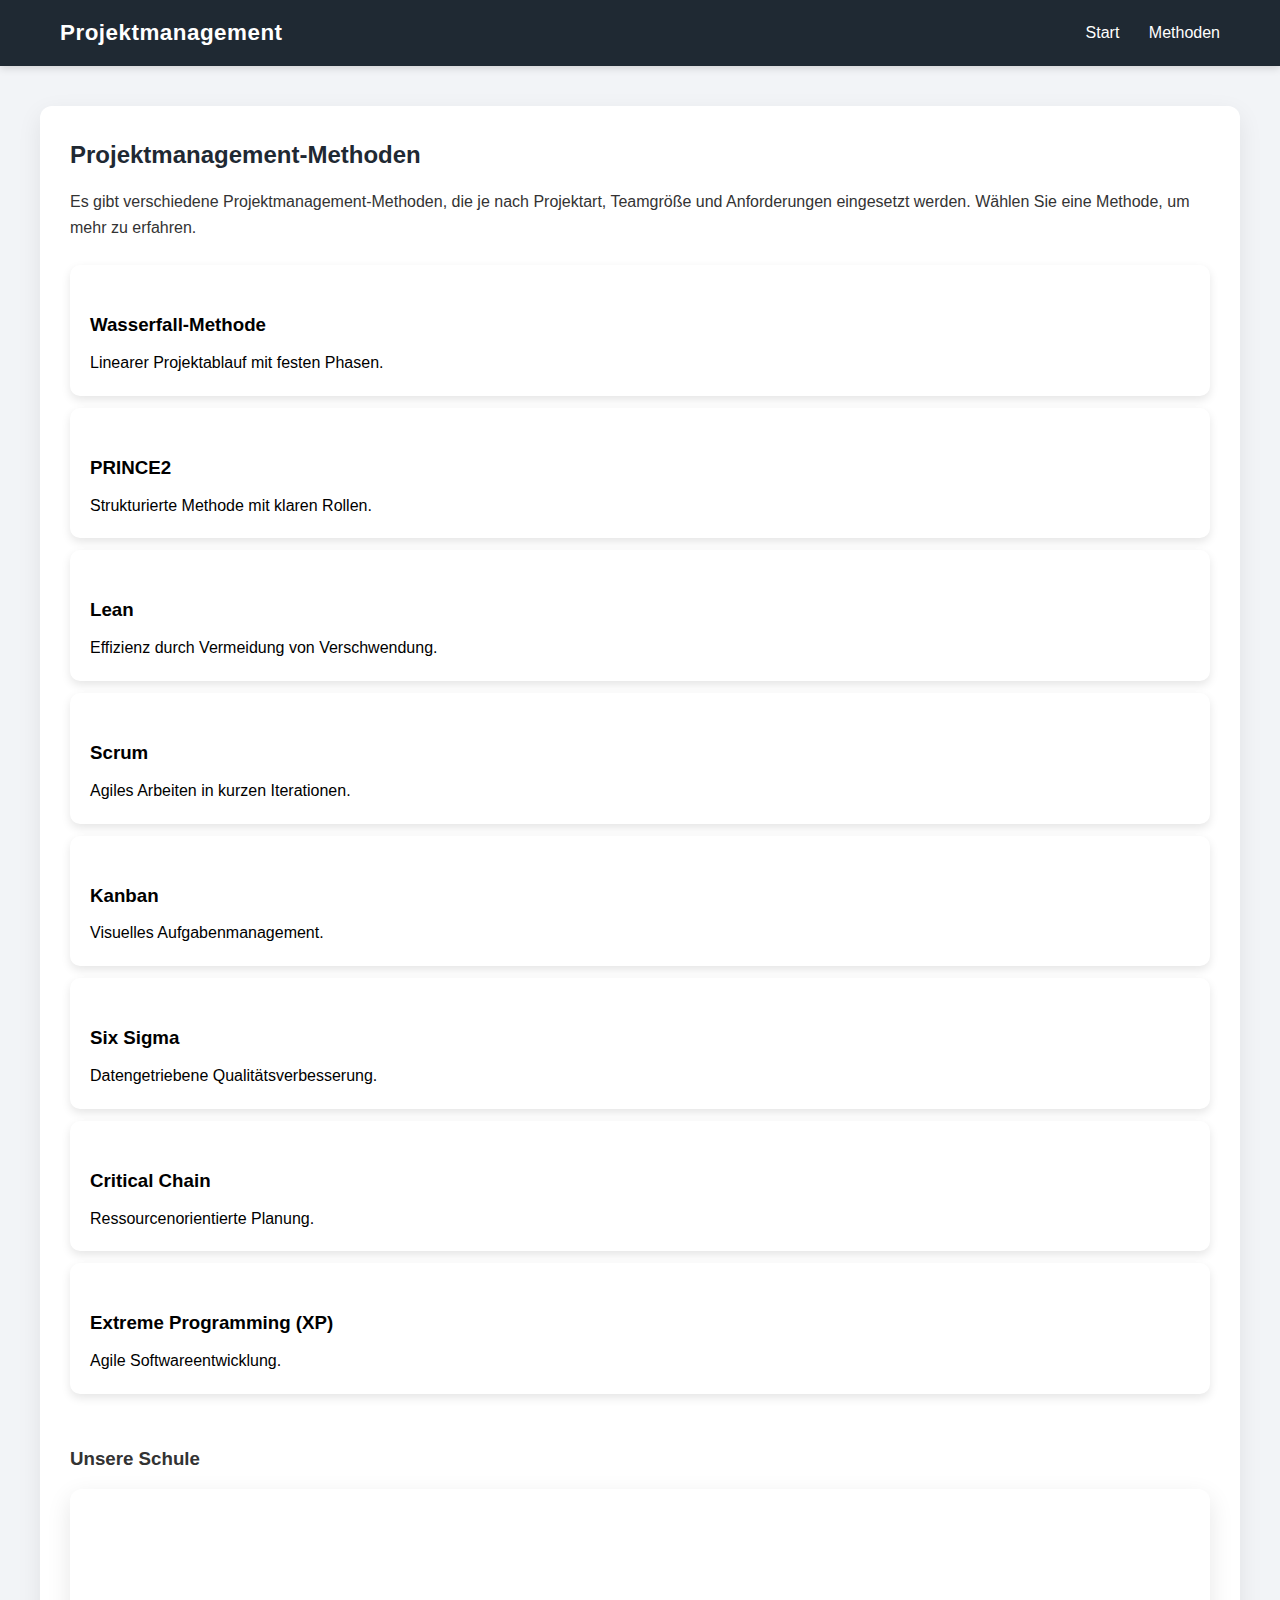
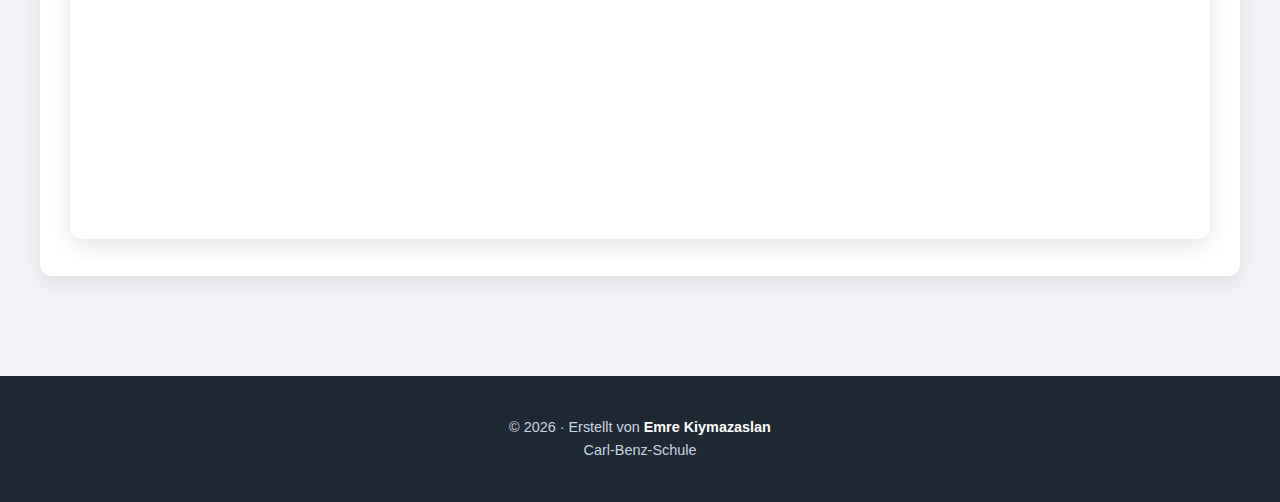
<file: index.html>
<!DOCTYPE html>
<html lang="de">
<head>
    <meta charset="UTF-8">
    <title>Projektmanagement – Methodenübersicht</title>
    <link rel="stylesheet" href="style.css">
</head>
<body>

<header class="site-header">
    <div class="header-container">
        <div class="logo">
            Projektmanagement
        </div>

        <nav class="main-nav">
            <a href="index.html">Start</a>
            <a href="methoden.html">Methoden</a>
        </nav>
    </div>
</header>

<main>
    <h2>Projektmanagement-Methoden</h2>
    <p>
        Es gibt verschiedene Projektmanagement-Methoden, die je nach
        Projektart, Teamgröße und Anforderungen eingesetzt werden.
        Wählen Sie eine Methode, um mehr zu erfahren.
    </p>

    <div class="methoden-grid">

        <a href="wasserfall.html" class="methode">
            <h3>Wasserfall-Methode</h3>
            <p>Linearer Projektablauf mit festen Phasen.</p>
        </a>

        <a href="prince2.html" class="methode">
            <h3>PRINCE2</h3>
            <p>Strukturierte Methode mit klaren Rollen.</p>
        </a>

        <a href="lean.html" class="methode">
            <h3>Lean</h3>
            <p>Effizienz durch Vermeidung von Verschwendung.</p>
        </a>

        <a href="scrum.html" class="methode">
            <h3>Scrum</h3>
            <p>Agiles Arbeiten in kurzen Iterationen.</p>
        </a>

        <a href="kanban.html" class="methode">
            <h3>Kanban</h3>
            <p>Visuelles Aufgabenmanagement.</p>
        </a>

        <a href="six-sigma.html" class="methode">
            <h3>Six Sigma</h3>
            <p>Datengetriebene Qualitätsverbesserung.</p>
        </a>

        <a href="critical-chain.html" class="methode">
            <h3>Critical Chain</h3>
            <p>Ressourcenorientierte Planung.</p>
        </a>

        <a href="xp.html" class="methode">
            <h3>Extreme Programming (XP)</h3>
            <p>Agile Softwareentwicklung.</p>
        </a>

    </div>

    <!-- GOOGLE MAPS SECTION -->
    <section class="map-section">
        <h3>Unsere Schule</h3>
        <iframe 
            src="https://www.google.com/maps/embed?pb=!1m18!1m12!1m3!1d1000.2767712276613!2d7.560371900000001!3d50.350361899999996!2m3!1f0!2f0!3f0!3m2!1i1024!2i768!4f13.1!3m3!1m2!1s0x47be63580be9f41d%3A0x324b7da6427a48cf!2sCarl%20Benz%20Schule%2C%20BBS%20Technik%20Koblenz!5e0!3m2!1sde!2sde!4v1708978091234!5m2!1sde!2sde"
            width="100%" 
            height="350" 
            style="border:0;" 
            allowfullscreen="" 
            loading="lazy">
        </iframe>
    </section>

</main>

<footer class="site-footer">
    <div class="footer-container">
        <p>
            © 2026 · Erstellt von <strong>Emre Kiymazaslan</strong>
        </p>
        <p>
            Carl-Benz-Schule
        </p>
    </div>
</footer>

</body>
</html>
</file>
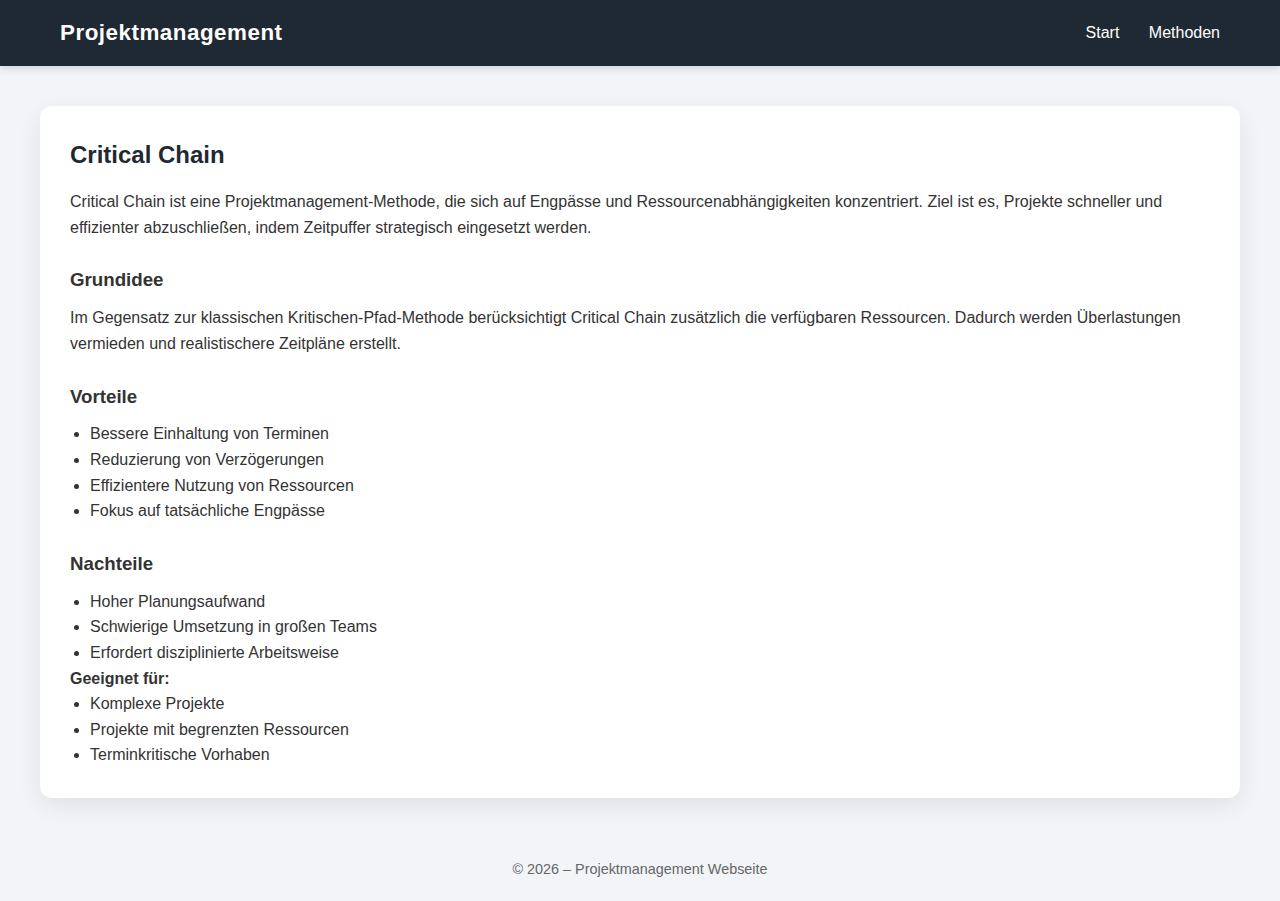
<file: critical-chain.html>
<!DOCTYPE html>
<html lang="de">
<head>
    <meta charset="UTF-8">
    <title>Critical Chain – Projektmanagement</title>
    <link rel="stylesheet" href="style.css">
</head>
<body>

<header class="site-header">
    <div class="header-container">
        <div class="logo">
            Projektmanagement
        </div>

        <nav class="main-nav">
            <a href="index.html">Start</a>
            <a href="methoden.html">Methoden</a>
        </nav>
    </div>
</header>

<main>
    <h2>Critical Chain</h2>

    <p>
        Critical Chain ist eine Projektmanagement-Methode,
        die sich auf Engpässe und Ressourcenabhängigkeiten konzentriert.
        Ziel ist es, Projekte schneller und effizienter abzuschließen,
        indem Zeitpuffer strategisch eingesetzt werden.
    </p>

    <h3>Grundidee</h3>
    <p>
        Im Gegensatz zur klassischen Kritischen-Pfad-Methode
        berücksichtigt Critical Chain zusätzlich die verfügbaren
        Ressourcen. Dadurch werden Überlastungen vermieden
        und realistischere Zeitpläne erstellt.
    </p>

    <h3>Vorteile</h3>
    <ul>
        <li>Bessere Einhaltung von Terminen</li>
        <li>Reduzierung von Verzögerungen</li>
        <li>Effizientere Nutzung von Ressourcen</li>
        <li>Fokus auf tatsächliche Engpässe</li>
    </ul>

    <h3>Nachteile</h3>
    <ul>
        <li>Hoher Planungsaufwand</li>
        <li>Schwierige Umsetzung in großen Teams</li>
        <li>Erfordert disziplinierte Arbeitsweise</li>
    </ul>

    <p><strong>Geeignet für:</strong></p>
    <ul>
        <li>Komplexe Projekte</li>
        <li>Projekte mit begrenzten Ressourcen</li>
        <li>Terminkritische Vorhaben</li>
    </ul>
</main>

<footer>
    <p>© 2026 – Projektmanagement Webseite</p>
</footer>

</body>
</html>
</file>
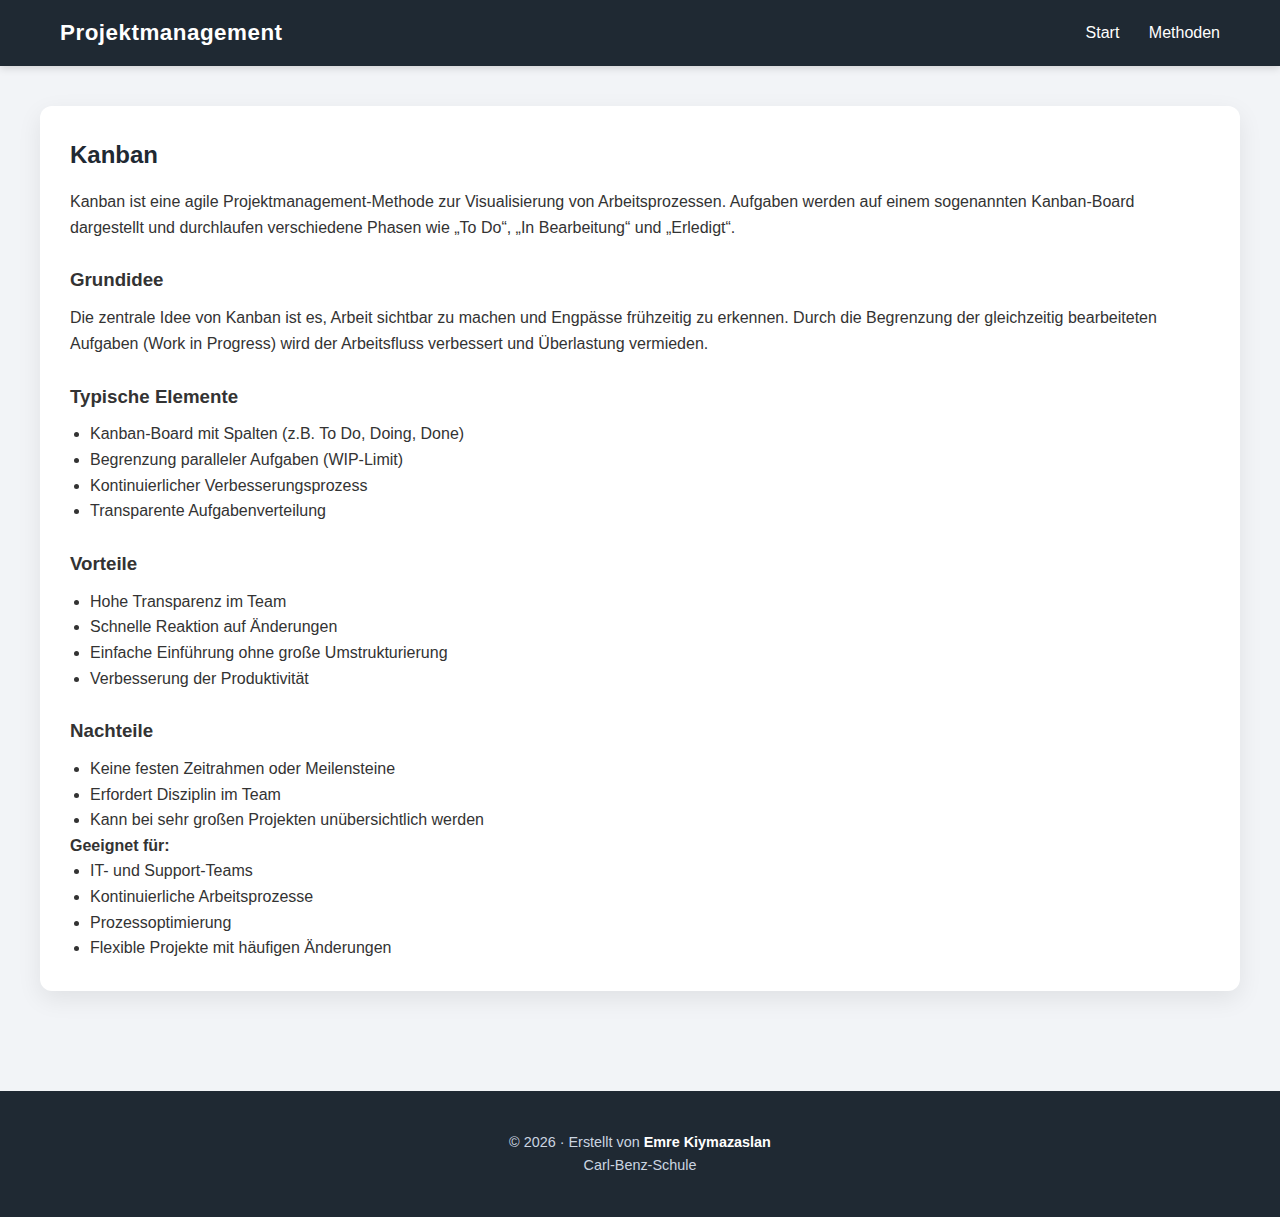
<file: kanban.html>
<!DOCTYPE html>
<html lang="de">
<head>
    <meta charset="UTF-8">
    <title>Kanban – Projektmanagement</title>
    <link rel="stylesheet" href="style.css">
</head>
<body>

<header class="site-header">
    <div class="header-container">
        <div class="logo">
            Projektmanagement
        </div>

        <nav class="main-nav">
            <a href="index.html">Start</a>
            <a href="methoden.html">Methoden</a>
        </nav>
    </div>
</header>

<main>
    <h2>Kanban</h2>

    <p>
        Kanban ist eine agile Projektmanagement-Methode zur Visualisierung 
        von Arbeitsprozessen. Aufgaben werden auf einem sogenannten 
        Kanban-Board dargestellt und durchlaufen verschiedene Phasen 
        wie „To Do“, „In Bearbeitung“ und „Erledigt“.
    </p>

    <h3>Grundidee</h3>
    <p>
        Die zentrale Idee von Kanban ist es, Arbeit sichtbar zu machen 
        und Engpässe frühzeitig zu erkennen. Durch die Begrenzung der 
        gleichzeitig bearbeiteten Aufgaben (Work in Progress) wird der 
        Arbeitsfluss verbessert und Überlastung vermieden.
    </p>

    <h3>Typische Elemente</h3>
    <ul>
        <li>Kanban-Board mit Spalten (z.B. To Do, Doing, Done)</li>
        <li>Begrenzung paralleler Aufgaben (WIP-Limit)</li>
        <li>Kontinuierlicher Verbesserungsprozess</li>
        <li>Transparente Aufgabenverteilung</li>
    </ul>

    <h3>Vorteile</h3>
    <ul>
        <li>Hohe Transparenz im Team</li>
        <li>Schnelle Reaktion auf Änderungen</li>
        <li>Einfache Einführung ohne große Umstrukturierung</li>
        <li>Verbesserung der Produktivität</li>
    </ul>

    <h3>Nachteile</h3>
    <ul>
        <li>Keine festen Zeitrahmen oder Meilensteine</li>
        <li>Erfordert Disziplin im Team</li>
        <li>Kann bei sehr großen Projekten unübersichtlich werden</li>
    </ul>

    <p><strong>Geeignet für:</strong></p>
    <ul>
        <li>IT- und Support-Teams</li>
        <li>Kontinuierliche Arbeitsprozesse</li>
        <li>Prozessoptimierung</li>
        <li>Flexible Projekte mit häufigen Änderungen</li>
    </ul>
</main>

<footer class="site-footer">
    <div class="footer-container">
        <p>© 2026 · Erstellt von <strong>Emre Kiymazaslan</strong></p>
        <p>Carl-Benz-Schule</p>
    </div>
</footer>

</body>
</html>
</file>
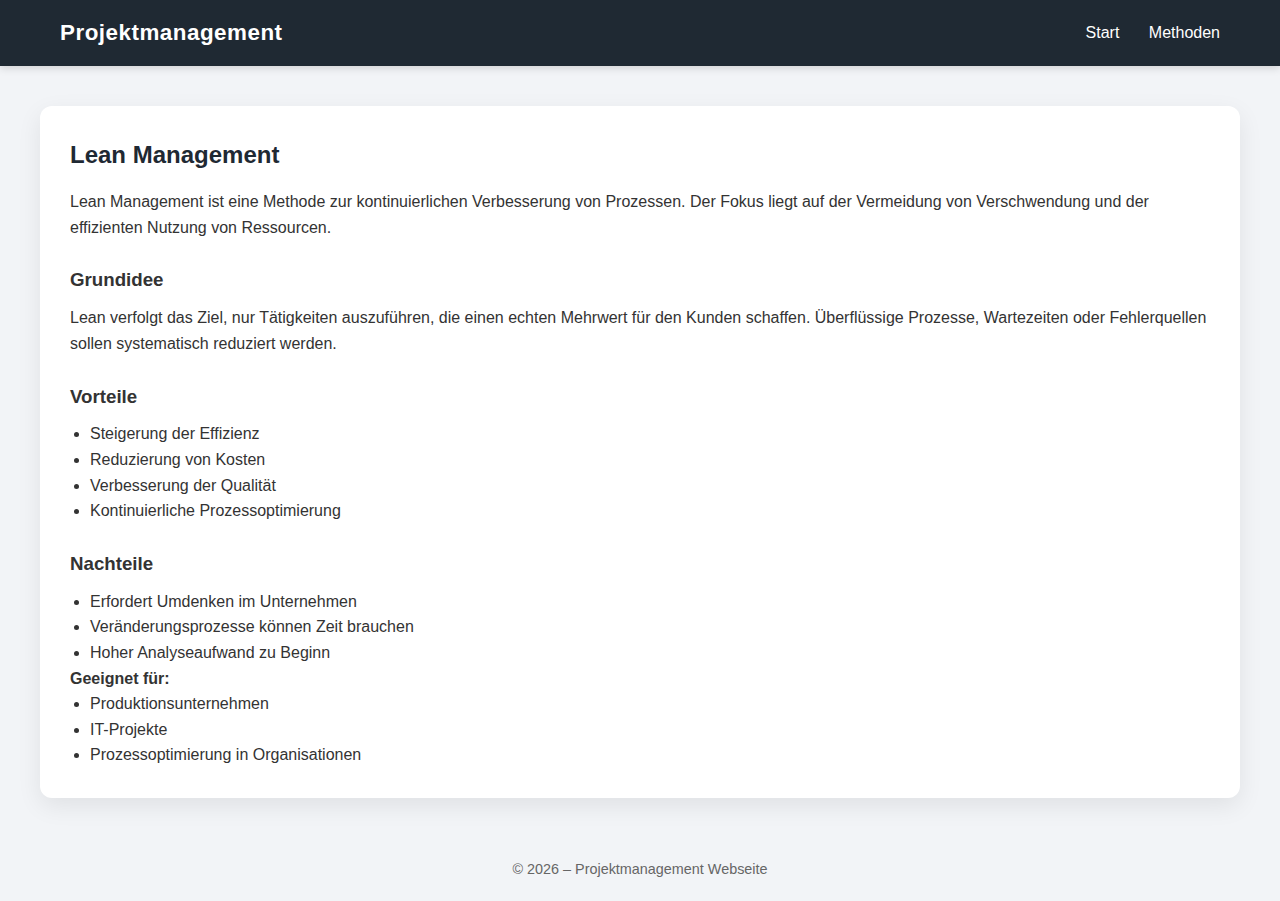
<file: lean.html>
<!DOCTYPE html>
<html lang="de">
<head>
    <meta charset="UTF-8">
    <title>Lean Management – Projektmanagement</title>
    <link rel="stylesheet" href="style.css">
</head>
<body>

<header class="site-header">
    <div class="header-container">
        <div class="logo">
            Projektmanagement
        </div>

        <nav class="main-nav">
            <a href="index.html">Start</a>
            <a href="methoden.html">Methoden</a>
        </nav>
    </div>
</header>

<main>
    <h2>Lean Management</h2>

    <p>
        Lean Management ist eine Methode zur kontinuierlichen 
        Verbesserung von Prozessen. Der Fokus liegt auf der 
        Vermeidung von Verschwendung und der effizienten Nutzung 
        von Ressourcen.
    </p>

    <h3>Grundidee</h3>
    <p>
        Lean verfolgt das Ziel, nur Tätigkeiten auszuführen, 
        die einen echten Mehrwert für den Kunden schaffen. 
        Überflüssige Prozesse, Wartezeiten oder Fehlerquellen 
        sollen systematisch reduziert werden.
    </p>

    <h3>Vorteile</h3>
    <ul>
        <li>Steigerung der Effizienz</li>
        <li>Reduzierung von Kosten</li>
        <li>Verbesserung der Qualität</li>
        <li>Kontinuierliche Prozessoptimierung</li>
    </ul>

    <h3>Nachteile</h3>
    <ul>
        <li>Erfordert Umdenken im Unternehmen</li>
        <li>Veränderungsprozesse können Zeit brauchen</li>
        <li>Hoher Analyseaufwand zu Beginn</li>
    </ul>

    <p><strong>Geeignet für:</strong></p>
    <ul>
        <li>Produktionsunternehmen</li>
        <li>IT-Projekte</li>
        <li>Prozessoptimierung in Organisationen</li>
    </ul>
</main>

<footer>
    <p>© 2026 – Projektmanagement Webseite</p>
</footer>

</body>
</html>
</file>
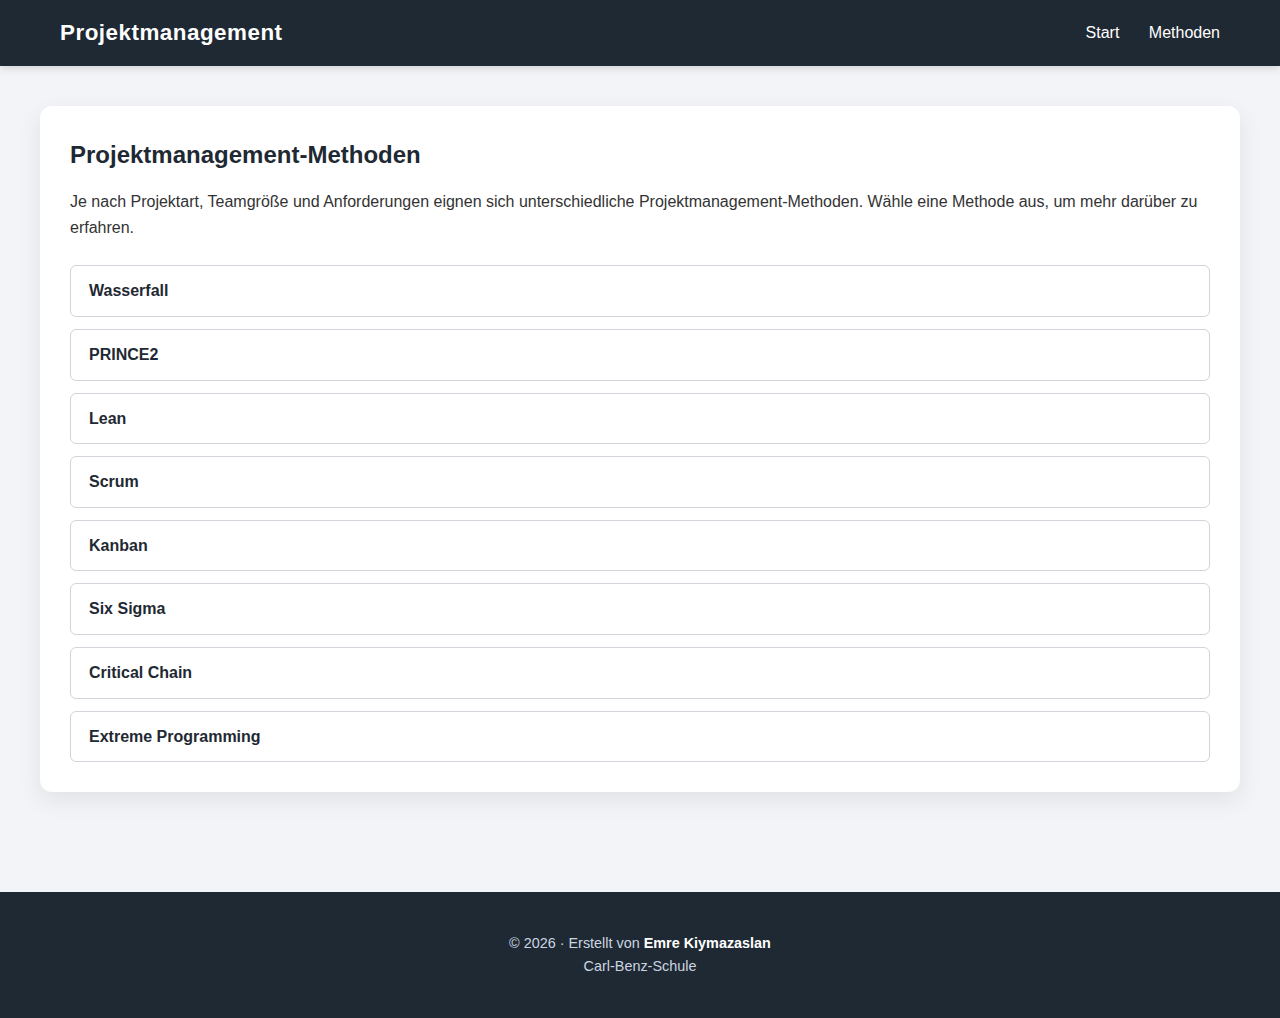
<file: methoden.html>
<!DOCTYPE html>
<html lang="de">
<head>
    <meta charset="UTF-8">
    <title>Projektmanagement – Methoden</title>
    <link rel="stylesheet" href="style.css">
</head>
<body>

<header class="site-header">
    <div class="header-container">
        <div class="logo">
            <a href="index.html" style="color: white; text-decoration: none;">
                Projektmanagement
            </a>
        </div>

        <nav class="main-nav">
            <a href="index.html">Start</a>
            <a href="methoden.html">Methoden</a>
        </nav>
    </div>
</header>

<main>
    <h2>Projektmanagement-Methoden</h2>

    <p>
        Je nach Projektart, Teamgröße und Anforderungen eignen sich
        unterschiedliche Projektmanagement-Methoden.
        Wähle eine Methode aus, um mehr darüber zu erfahren.
    </p>

    <div class="methoden-grid">

        <a href="wasserfall.html" class="methode-card"><h3>Wasserfall</h3></a>
        <a href="prince2.html" class="methode-card"><h3>PRINCE2</h3></a>
        <a href="lean.html" class="methode-card"><h3>Lean</h3></a>
        <a href="scrum.html" class="methode-card"><h3>Scrum</h3></a>
        <a href="kanban.html" class="methode-card"><h3>Kanban</h3></a>
        <a href="six-sigma.html" class="methode-card"><h3>Six Sigma</h3></a>
        <a href="critical-chain.html" class="methode-card"><h3>Critical Chain</h3></a>
        <a href="xp.html" class="methode-card"><h3>Extreme Programming</h3></a>

    </div>
</main>

<footer class="site-footer">
    <div class="footer-container">
        <p>© 2026 · Erstellt von <strong>Emre Kiymazaslan</strong></p>
        <p>Carl-Benz-Schule</p>
    </div>
</footer>

</body>
</html>
</file>
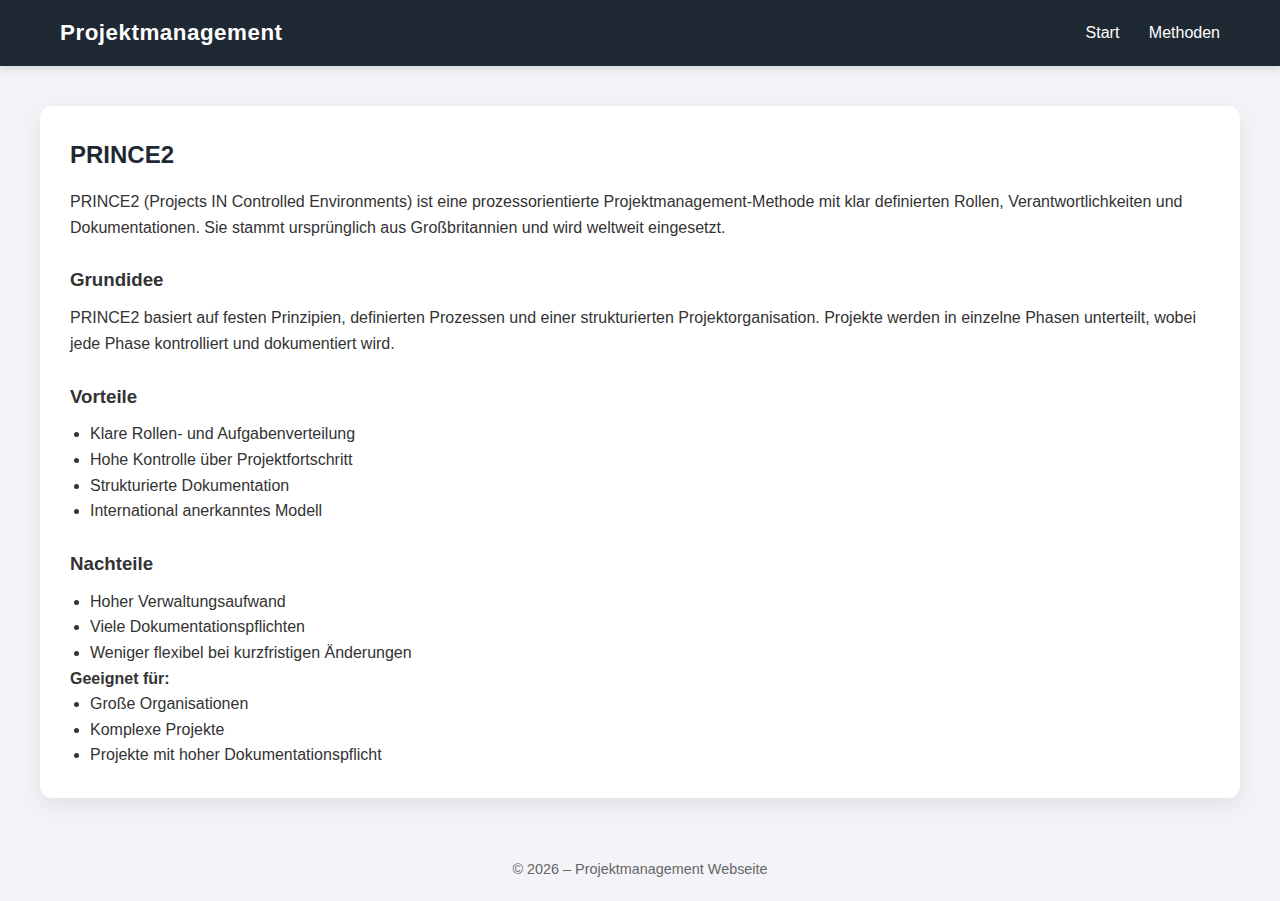
<file: prince2.html>
<!DOCTYPE html>
<html lang="de">
<head>
    <meta charset="UTF-8">
    <title>PRINCE2 – Projektmanagement</title>
    <link rel="stylesheet" href="style.css">
</head>
<body>

<header class="site-header">
    <div class="header-container">
        <div class="logo">
            Projektmanagement
        </div>

        <nav class="main-nav">
            <a href="index.html">Start</a>
            <a href="methoden.html">Methoden</a>
        </nav>
    </div>
</header>

<main>
    <h2>PRINCE2</h2>

    <p>
        PRINCE2 (Projects IN Controlled Environments) ist eine 
        prozessorientierte Projektmanagement-Methode mit klar 
        definierten Rollen, Verantwortlichkeiten und Dokumentationen. 
        Sie stammt ursprünglich aus Großbritannien und wird weltweit eingesetzt.
    </p>

    <h3>Grundidee</h3>
    <p>
        PRINCE2 basiert auf festen Prinzipien, definierten Prozessen 
        und einer strukturierten Projektorganisation. Projekte werden 
        in einzelne Phasen unterteilt, wobei jede Phase kontrolliert 
        und dokumentiert wird.
    </p>

    <h3>Vorteile</h3>
    <ul>
        <li>Klare Rollen- und Aufgabenverteilung</li>
        <li>Hohe Kontrolle über Projektfortschritt</li>
        <li>Strukturierte Dokumentation</li>
        <li>International anerkanntes Modell</li>
    </ul>

    <h3>Nachteile</h3>
    <ul>
        <li>Hoher Verwaltungsaufwand</li>
        <li>Viele Dokumentationspflichten</li>
        <li>Weniger flexibel bei kurzfristigen Änderungen</li>
    </ul>

    <p><strong>Geeignet für:</strong></p>
    <ul>
        <li>Große Organisationen</li>
        <li>Komplexe Projekte</li>
        <li>Projekte mit hoher Dokumentationspflicht</li>
    </ul>
</main>

<footer>
    <p>© 2026 – Projektmanagement Webseite</p>
</footer>

</body>
</html>
</file>
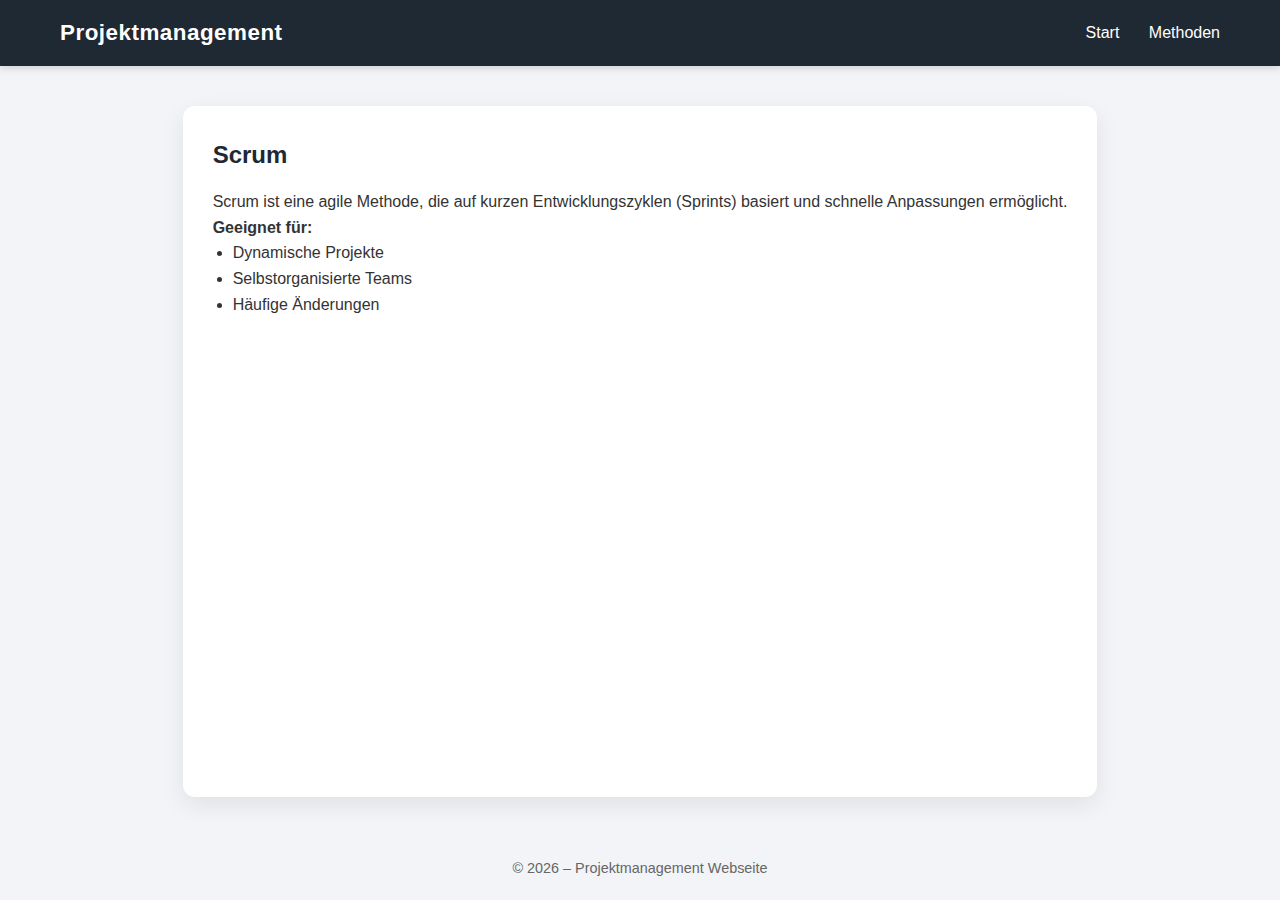
<file: scrum.html>
<!DOCTYPE html>
<html lang="de">
<head>
    <meta charset="UTF-8">
    <title>Scrum – Projektmanagement</title>
    <link rel="stylesheet" href="style.css">
</head>
<body>

<header class="site-header">
    <div class="header-container">
        <div class="logo">
            Projektmanagement
        </div>

        <nav class="main-nav">
            <a href="index.html">Start</a>
            <a href="methoden.html">Methoden</a>
        </nav>
    </div>
</header>

<main>
    <h2>Scrum</h2>

    <p>
        Scrum ist eine agile Methode, die auf kurzen
        Entwicklungszyklen (Sprints) basiert und schnelle
        Anpassungen ermöglicht.
    </p>

    <p><strong>Geeignet für:</strong></p>
    <ul>
        <li>Dynamische Projekte</li>
        <li>Selbstorganisierte Teams</li>
        <li>Häufige Änderungen</li>
    </ul>
</main>

<footer>
    <p>© 2026 – Projektmanagement Webseite</p>
</footer>

</body>
</html>
</file>
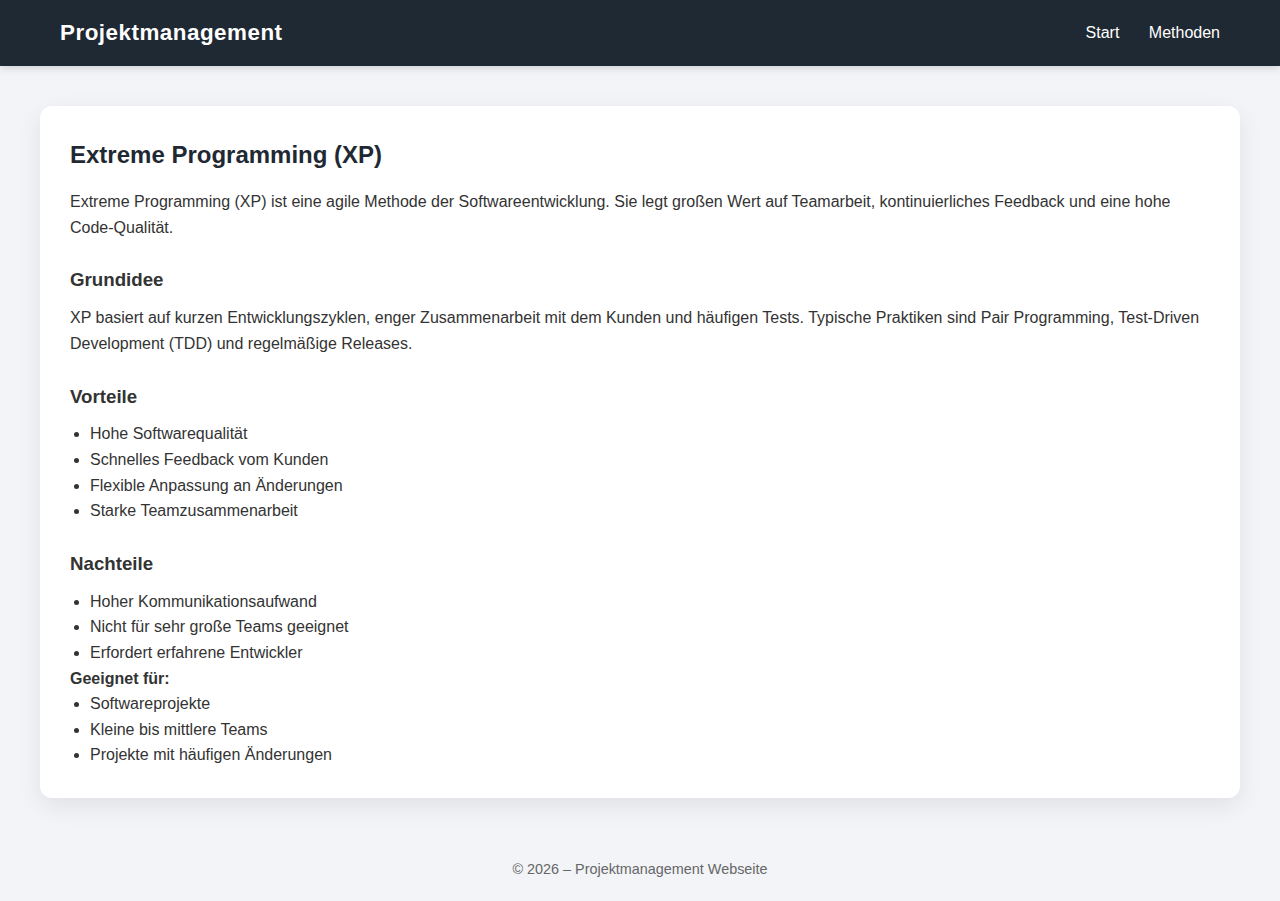
<file: xp.html>
<!DOCTYPE html>
<html lang="de">
<head>
    <meta charset="UTF-8">
    <title>Extreme Programming (XP) – Projektmanagement</title>
    <link rel="stylesheet" href="style.css">
</head>
<body>

<header class="site-header">
    <div class="header-container">
        <div class="logo">
            Projektmanagement
        </div>

        <nav class="main-nav">
            <a href="index.html">Start</a>
            <a href="methoden.html">Methoden</a>
        </nav>
    </div>
</header>

<main>
    <h2>Extreme Programming (XP)</h2>

    <p>
        Extreme Programming (XP) ist eine agile Methode der 
        Softwareentwicklung. Sie legt großen Wert auf Teamarbeit, 
        kontinuierliches Feedback und eine hohe Code-Qualität.
    </p>

    <h3>Grundidee</h3>
    <p>
        XP basiert auf kurzen Entwicklungszyklen, enger Zusammenarbeit 
        mit dem Kunden und häufigen Tests. Typische Praktiken sind 
        Pair Programming, Test-Driven Development (TDD) und 
        regelmäßige Releases.
    </p>

    <h3>Vorteile</h3>
    <ul>
        <li>Hohe Softwarequalität</li>
        <li>Schnelles Feedback vom Kunden</li>
        <li>Flexible Anpassung an Änderungen</li>
        <li>Starke Teamzusammenarbeit</li>
    </ul>

    <h3>Nachteile</h3>
    <ul>
        <li>Hoher Kommunikationsaufwand</li>
        <li>Nicht für sehr große Teams geeignet</li>
        <li>Erfordert erfahrene Entwickler</li>
    </ul>

    <p><strong>Geeignet für:</strong></p>
    <ul>
        <li>Softwareprojekte</li>
        <li>Kleine bis mittlere Teams</li>
        <li>Projekte mit häufigen Änderungen</li>
    </ul>
</main>

<footer>
    <p>© 2026 – Projektmanagement Webseite</p>
</footer>

</body>
</html>
</file>
<file: style.css>
/* ===== Reset & Basis ===== */
* {
    margin: 0;
    padding: 0;
    box-sizing: border-box;
}

body {
    font-family: "Segoe UI", Arial, sans-serif;
    background-color: #f2f4f7;
    color: #333;
    line-height: 1.6;

    display: flex;
    flex-direction: column;
    min-height: 100vh;
}

/* ===== Header ===== */
.site-header {
    background-color: #1f2933;
    color: white;
    box-shadow: 0 2px 8px rgba(0,0,0,0.15);
}

.header-container {
    max-width: 1200px;
    margin: auto;
    padding: 15px 20px;

    display: flex;
    justify-content: space-between;
    align-items: center;
}

.logo {
    font-size: 1.4rem;
    font-weight: bold;
    letter-spacing: 0.5px;
}

/* ===== Navigation ===== */
.main-nav a {
    color: white;
    text-decoration: none;
    margin-left: 25px;
    font-weight: 500;
    position: relative;
}

.main-nav a::after {
    content: "";
    position: absolute;
    left: 0;
    bottom: -5px;
    width: 0;
    height: 2px;
    background-color: #38bdf8;
    transition: width 0.3s ease;
}

.main-nav a:hover::after {
    width: 100%;
}

/* ===== Main Content ===== */
main {
    max-width: 1200px;
    margin: 40px auto;
    padding: 30px;
    background-color: white;
    border-radius: 12px;
    box-shadow: 0 8px 25px rgba(0,0,0,0.08);
}

main h2 {
    margin-bottom: 15px;
    color: #1f2933;
}

main h3 {
    margin-top: 25px;
    margin-bottom: 10px;
}

main ul {
    margin-left: 20px;
}

/* ===== Footer ===== */
footer {
    text-align: center;
    padding: 20px;
    color: #666;
    font-size: 0.9rem;
}

/* ===== Responsive ===== */
@media (max-width: 768px) {
    .header-container {
        flex-direction: column;
        gap: 10px;
    }

    .main-nav a {
        margin-left: 0;
        margin-right: 15px;
    }
}
.methoden-grid {
    display: grid;
    grid-template-columns: repeat(auto-fit, minmax(250px, 1fr));
    gap: 20px;
    margin-top: 30px;
}

.methode {
    display: block;
    padding: 20px;
    background-color: #ffffff;
    border-radius: 10px;
    text-decoration: none;
    color: #000;
    box-shadow: 0 4px 10px rgba(0, 0, 0, 0.1);
    transition: transform 0.2s, box-shadow 0.2s;
}

.methode:hover {
    transform: translateY(-5px);
    box-shadow: 0 8px 20px rgba(0, 0, 0, 0.15);
}
/* ===== Footer ===== */
.site-footer {
    background-color: #1f2933;
    color: #cbd5e1;
    margin-top: 60px;
}

.footer-container {
    max-width: 1200px;
    margin: auto;
    padding: 20px;
    text-align: center;
    font-size: 0.9rem;
}

.site-footer strong {
    color: #ffffff;
}
main {
    max-width: 1200px;
    margin: 40px auto;
    padding: 30px;
    background-color: white;
    border-radius: 12px;
    box-shadow: 0 8px 25px rgba(0,0,0,0.08);

    flex: 1;
}
/* ===== Methoden Liste (schmal & untereinander) ===== */

.methoden-grid {
    display: flex;
    flex-direction: column;
    gap: 12px;
    margin-top: 25px;
}

.methode-card {
    display: block;
    padding: 12px 18px;
    background: transparent;
    border: 1px solid #d1d5db;
    border-radius: 6px;
    text-decoration: none;
    color: #1f2933;
    transition: all 0.2s ease;
}

.methode-card h3 {
    margin: 0;
    font-size: 1rem;
    font-weight: 600;
}

.methode-card p {
    display: none; /* Beschreibung ausblenden */
}

.methode-card:hover {
    background-color: #f3f4f6;
    border-color: #38bdf8;
}
/* ===== Google Maps Abschnitt ===== */
.map-section {
    margin-top: 50px;
}

.map-section h3 {
    margin-bottom: 15px;
}

.map-section iframe {
    border-radius: 12px;
    box-shadow: 0 8px 25px rgba(0,0,0,0.1);
}
</file>
